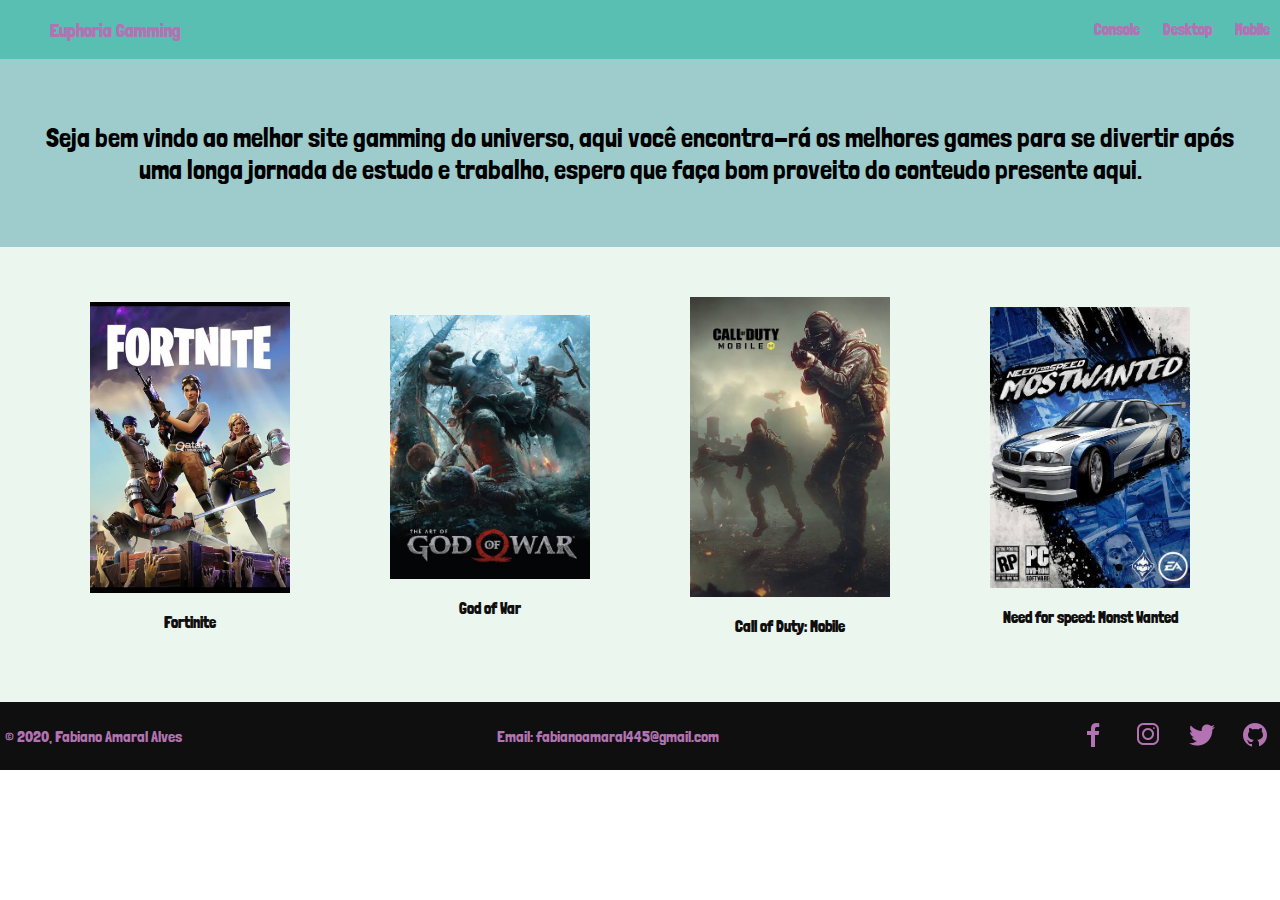
<file: index.html>
<!DOCTYPE html>
<html lang="en">
<head>
    <meta charset="UTF-8">
    <meta name="viewport" content="width=device-width, initial-scale=1.0">
    <link href="https://fonts.googleapis.com/css2?family=Londrina+Solid&display=swap" rel="stylesheet">
    <link rel="stylesheet" href="style/style.css">
    <title>Euphoria Gamming</title>
</head>
<body>
    <div id="cabecalho">
        <h3 id="name-do-site"><a href="index.html">Euphoria Gamming</a></h3>

        
            <ul>
                <li class="item-menu">
                    <a href="console.html">Console</a>
                </li>
                <li class="item-menu">
                    <a href="desktop.html">Desktop</a>
                </li>
                <li class="item-menu">
                    <a href="mobile.html">Mobile</a>
                </li>
            </ul>
        
    </div>

    <div id="descricao">
        <p>
            Seja bem vindo ao melhor site gamming do universo, aqui você encontra-rá os melhores games para se divertir após uma longa jornada de estudo e trabalho, espero que faça bom proveito do conteudo presente aqui.
        </p>
    </div>

    <div class="destaque">
        <div class="card">
            <img src="img/fortnite.jpg" alt="Fortinite">
            <p>Fortinite</p>
        </div>
        <div class="card">
            <img src="img/god_of_war.jpeg" alt="">
            <p>God of War</p>
        </div>
        <div class="card">
            <img src="img/codMobile.jpeg" alt="">
            <p>Call of Duty: Mobile</p>
        </div>
        <div class="card">
            <img src="img/nfs_mw.jpeg" alt="">
            <p>Need for speed: Monst Wanted</p>
        </div>
    </div>
    
    <div id="rodape">
        <p>&copy; 2020, Fabiano Amaral Alves</p>
        <p id="email">Email: fabianoamaral445@gmail.com</p>
        <ul>
            <li>
                <a href="https://www.facebook.com/FaAmarall">
                    <img src="icon/facebook_f_30px.png" alt="">
                </a>
            </li>
            <li>
                <a href="https://www.instagram.com/faahamaral_">
                    <img src="icon/instagram_32px.png" alt="">
                </a>
            </li>
            <li>
                <a href="https://twitter.com/blzfa">
                    <img src="icon/twitter_30px.png" alt="">
                </a>
            </li>
            <li>
                <a href="https://github.com/faamaral">
                    <img src="icon/github_30px.png" alt="">
                </a>
            </li>
        </ul>
    </div>
</body>
</html>
</file>
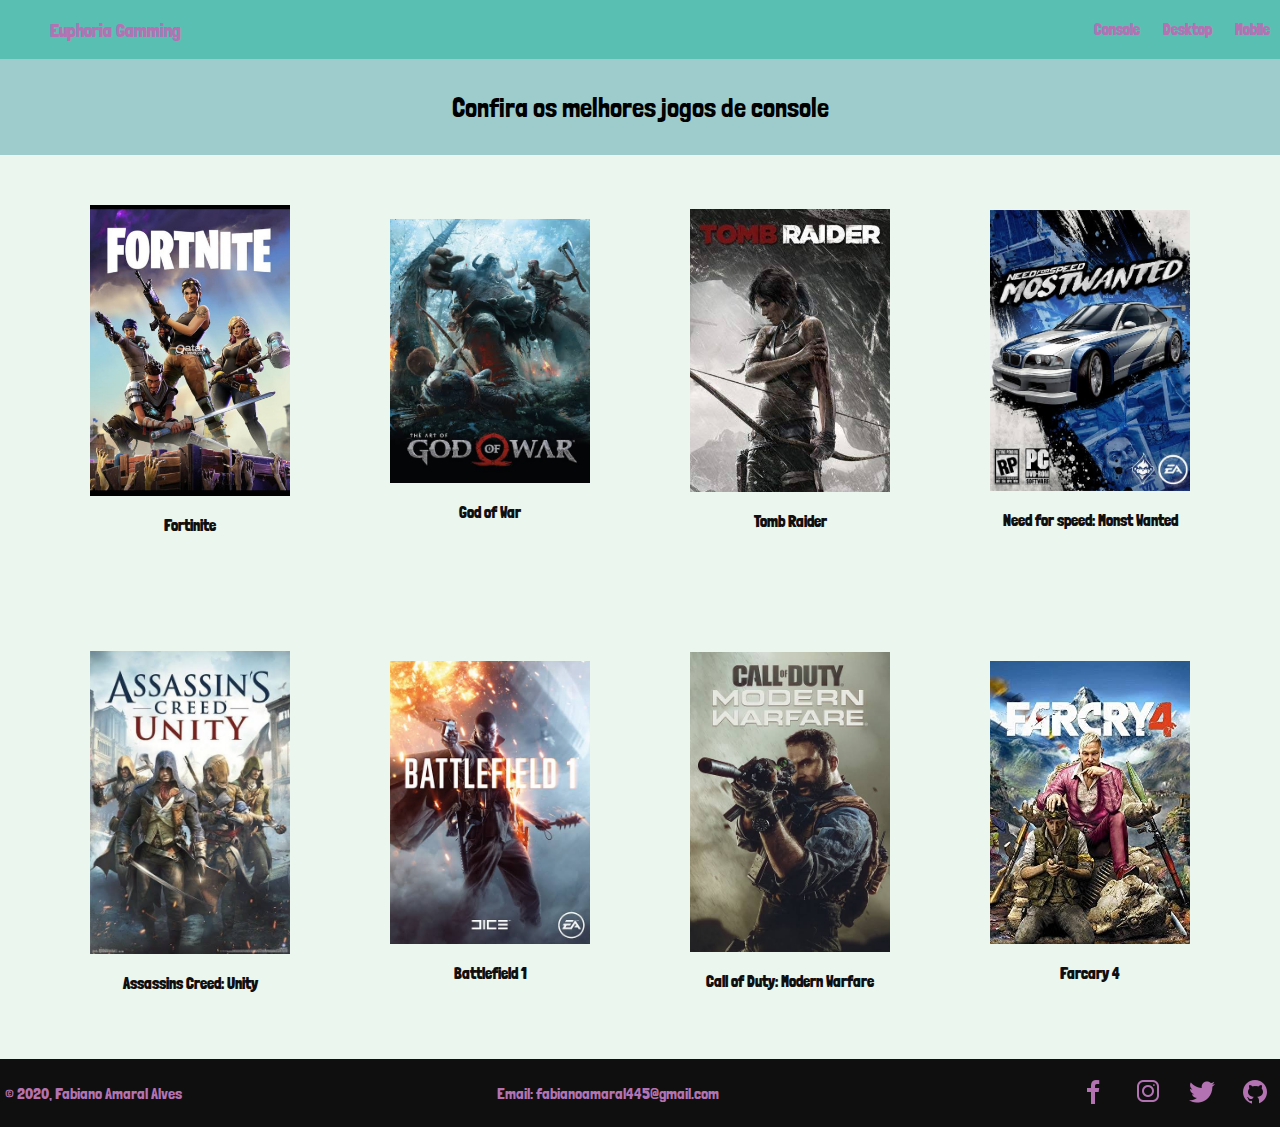
<file: console.html>
<!DOCTYPE html>
<html lang="en">
<head>
    <meta charset="UTF-8">
    <meta name="viewport" content="width=device-width, initial-scale=1.0">
    <link href="https://fonts.googleapis.com/css2?family=Londrina+Solid&display=swap" rel="stylesheet">
    <link rel="stylesheet" href="style/style.css">
    <title>Euphoria Gamming</title>
</head>
<body>
    <div id="cabecalho">
        <h3 id="name-do-site"><a href="index.html">Euphoria Gamming</a></h3>

        
            <ul>
                <li class="item-menu">
                    <a href="console.html">Console</a>
                </li>
                <li class="item-menu">
                    <a href="desktop.html">Desktop</a>
                </li>
                <li class="item-menu">
                    <a href="mobile.html">Mobile</a>
                </li>
            </ul>
        
    </div>

    <div class="description">
        <p>Confira os melhores jogos de console</p>
    </div>

    <div class="destaque">
        <div class="card">
            <img src="img/fortnite.jpg" alt="Fortinite">
            <p>Fortinite</p>
        </div>
        <div class="card">
            <img src="img/god_of_war.jpeg" alt="">
            <p>God of War</p>
        </div>
        <div class="card">
            <img src="img/tomb_raider.jpeg" alt="">
            <p>Tomb Raider</p>
        </div>
        <div class="card">
            <img src="img/nfs_mw.jpeg" alt="">
            <p>Need for speed: Monst Wanted</p>
        </div>
    </div>

    <div class="destaque">
        <div class="card">
            <img src="img/as_cred.jpeg" alt="">
            <p>Assassins Creed: Unity</p>
        </div>
        <div class="card">
            <img src="img/bf1.jpeg" alt="">
            <p>Battlefield 1</p>
        </div>
        <div class="card">
            <img src="img/cod_mw.jpeg" alt="">
            <p>Call of Duty: Modern Warfare</p>
        </div>
        <div class="card">
            <img src="img/farcry4.jpeg" alt="">
            <p>Farcary 4</p>
        </div>
    </div>
    
    <div id="rodape">
        <p>&copy; 2020, Fabiano Amaral Alves</p>
        <p id="email">Email: fabianoamaral445@gmail.com</p>
        <ul>
            <li>
                <a href="https://www.facebook.com/FaAmarall">
                    <img src="icon/facebook_f_30px.png" alt="">
                </a>
            </li>
            <li>
                <a href="https://www.instagram.com/faahamaral_">
                    <img src="icon/instagram_32px.png" alt="">
                </a>
            </li>
            <li>
                <a href="https://twitter.com/blzfa">
                    <img src="icon/twitter_30px.png" alt="">
                </a>
            </li>
            <li>
                <a href="https://github.com/faamaral">
                    <img src="icon/github_30px.png" alt="">
                </a>
            </li>
        </ul>
    </div>
</body>
</html>
</file>
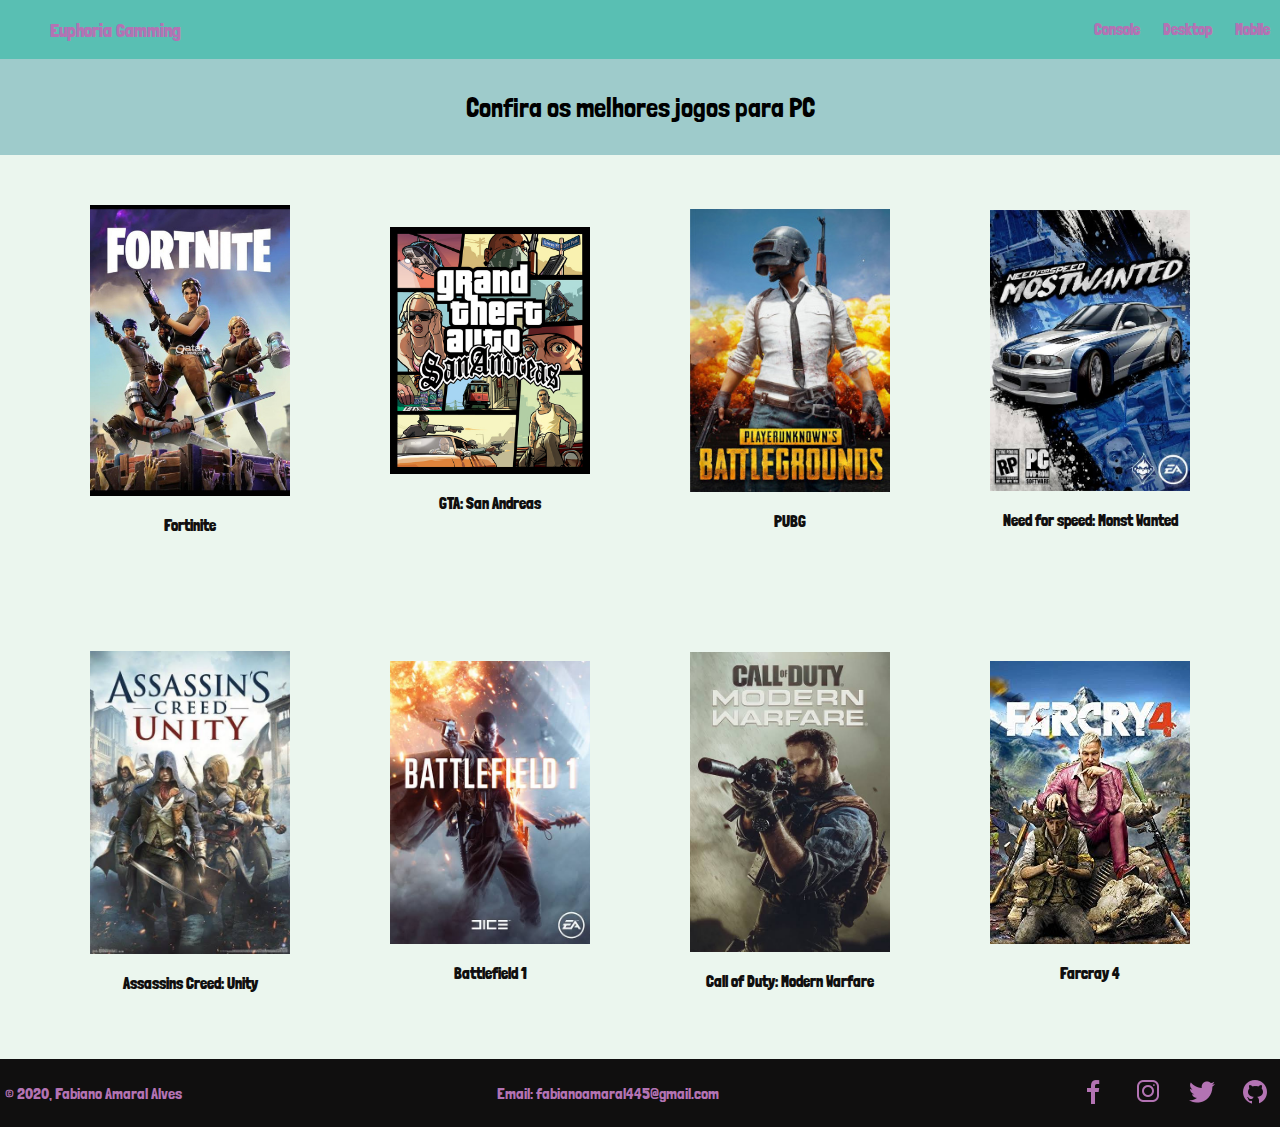
<file: desktop.html>
<!DOCTYPE html>
<html lang="en">
<head>
    <meta charset="UTF-8">
    <meta name="viewport" content="width=device-width, initial-scale=1.0">
    <link href="https://fonts.googleapis.com/css2?family=Londrina+Solid&display=swap" rel="stylesheet">
    <link rel="stylesheet" href="style/style.css">
    <title>Euphoria Gamming</title>
</head>
<body>
    <div id="cabecalho">
        <h3 id="name-do-site"><a href="index.html">Euphoria Gamming</a></h3>

        
            <ul>
                <li class="item-menu">
                    <a href="console.html">Console</a>
                </li>
                <li class="item-menu">
                    <a href="desktop.html">Desktop</a>
                </li>
                <li class="item-menu">
                    <a href="mobile.html">Mobile</a>
                </li>
            </ul>
        
    </div>

    <div class="description">
        <p>Confira os melhores jogos para PC</p>
    </div>

    <div class="destaque">
        <div class="card">
            <img src="img/fortnite.jpg" alt="Fortinite">
            <p>Fortinite</p>
        </div>
        <div class="card">
            <img src="img/gtaSa.jpg" alt="Gta">
            <p>GTA: San Andreas</p>
        </div>
        <div class="card">
            <img src="img/pubg.jpg" alt="Pubg">
            <p>PUBG</p>
        </div>
        <div class="card">
            <img src="img/nfs_mw.jpeg" alt="">
            <p>Need for speed: Monst Wanted</p>
        </div>
    </div>

    <div class="destaque">
        <div class="card">
            <img src="img/as_cred.jpeg" alt="">
            <p>Assassins Creed: Unity</p>
        </div>
        <div class="card">
            <img src="img/bf1.jpeg" alt="e">
            <p>Battlefield 1</p>
        </div>
        <div class="card">
            <img src="img/cod_mw.jpeg" alt="">
            <p>Call of Duty: Modern Warfare</p>
        </div>
        <div class="card">
            <img src="img/farcry4.jpeg" alt="">
            <p>Farcray 4</p>
        </div>
    </div>
    
    <div id="rodape">
        <p>&copy; 2020, Fabiano Amaral Alves</p>
        <p id="email">Email: fabianoamaral445@gmail.com</p>
        <ul>
            <li>
                <a href="https://www.facebook.com/FaAmarall">
                    <img src="icon/facebook_f_30px.png" alt="">
                </a>
            </li>
            <li>
                <a href="https://www.instagram.com/faahamaral_">
                    <img src="icon/instagram_32px.png" alt="">
                </a>
            </li>
            <li>
                <a href="https://twitter.com/blzfa">
                    <img src="icon/twitter_30px.png" alt="">
                </a>
            </li>
            <li>
                <a href="https://github.com/faamaral">
                    <img src="icon/github_30px.png" alt="">
                </a>
            </li>
        </ul>
    </div>
</body>
</html>
</file>
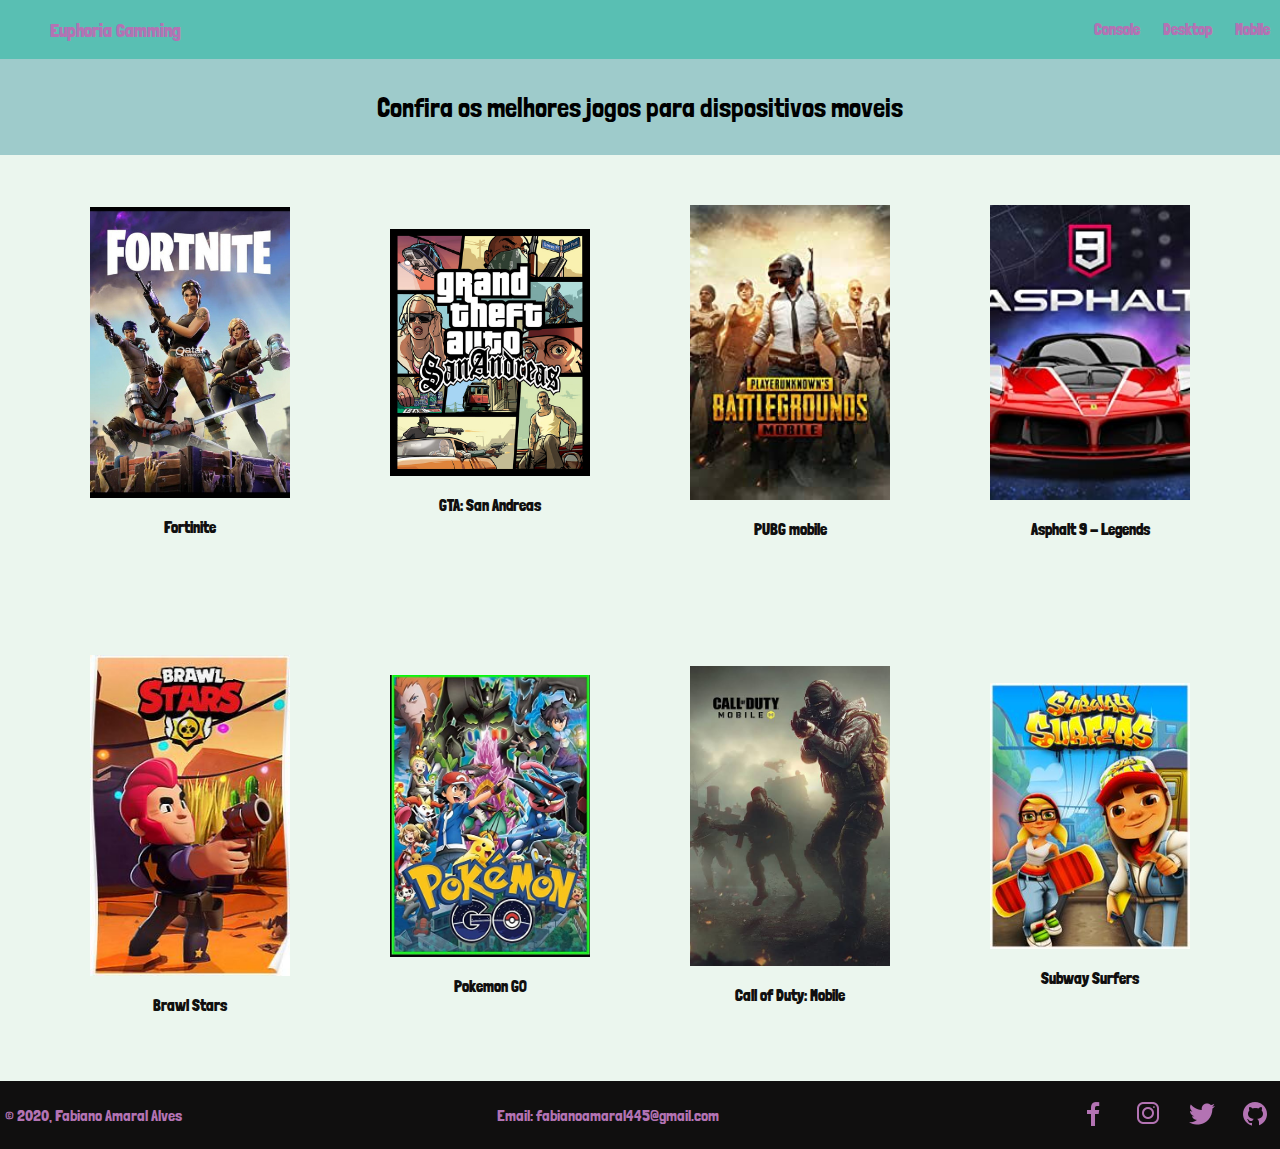
<file: mobile.html>
<!DOCTYPE html>
<html lang="en">
<head>
    <meta charset="UTF-8">
    <meta name="viewport" content="width=device-width, initial-scale=1.0">
    <link href="https://fonts.googleapis.com/css2?family=Londrina+Solid&display=swap" rel="stylesheet">
    <link rel="stylesheet" href="style/style.css">
    <title>Euphoria Gamming</title>
</head>
<body>
    <div id="cabecalho">
        <h3 id="name-do-site"><a href="index.html">Euphoria Gamming</a></h3>

        
            <ul>
                <li class="item-menu">
                    <a href="console.html">Console</a>
                </li>
                <li class="item-menu">
                    <a href="desktop.html">Desktop</a>
                </li>
                <li class="item-menu">
                    <a href="mobile.html">Mobile</a>
                </li>
            </ul>
        
    </div>

    <div class="description">
        <p>Confira os melhores jogos para dispositivos moveis</p>
    </div>

    <div class="destaque">
        <div class="card">
            <img src="img/fortnite.jpg" alt="Fortinite">
            <p>Fortinite</p>
        </div>
        <div class="card">
            <img src="img/gtaSa.jpg" alt="Gta">
            <p>GTA: San Andreas</p>
        </div>
        <div class="card">
            <img src="img/pubg_mobile.jpg" alt="Pubg">
            <p>PUBG mobile</p>
        </div>
        <div class="card">
            <img src="img/asphat9_legends.jpg" alt="">
            <p>Asphalt 9 - Legends</p>
        </div>
    </div>

    <div class="destaque">
        <div class="card">
            <img src="img/brawnStrars.jpg" alt="">
            <p>Brawl Stars</p>
        </div>
        <div class="card">
            <img src="img/pokego.jpg" alt="e">
            <p>Pokemon GO</p>
        </div>
        <div class="card">
            <img src="img/codMobile.jpeg" alt="">
            <p>Call of Duty: Mobile</p>
        </div>
        <div class="card">
            <img src="img/subwayS.jpg" alt="">
            <p>Subway Surfers</p>
        </div>
    </div>
    
    <div id="rodape">
        <p>&copy; 2020, Fabiano Amaral Alves</p>
        <p id="email">Email: fabianoamaral445@gmail.com</p>
        <ul>
            <li>
                <a href="https://www.facebook.com/FaAmarall">
                    <img src="icon/facebook_f_30px.png" alt="">
                </a>
            </li>
            <li>
                <a href="https://www.instagram.com/faahamaral_">
                    <img src="icon/instagram_32px.png" alt="">
                </a>
            </li>
            <li>
                <a href="https://twitter.com/blzfa">
                    <img src="icon/twitter_30px.png" alt="">
                </a>
            </li>
            <li>
                <a href="https://github.com/faamaral">
                    <img src="icon/github_30px.png" alt="">
                </a>
            </li>
        </ul>
    </div>
</body>
</html>
</file>
<file: style/style.css>
body
{
    margin: 0;
    font-family: 'Londrina Solid', cursive;
}

#cabecalho
{
    margin: 0;
    background-color: #59BFB3;
    
    display: flex;
    align-items: center;
    width: 100%;
    justify-content: space-between;
}

#cabecalho h3{
    color: #B373B3;
    margin-left: 50px;
}

#cabecalho h3 a{
    color: #B373B3;
    text-decoration: none;
    font-weight: bold;
}

#cabecalho h3 a:hover{
    color: #100F0F;
}

#cabecalho ul{
    list-style: none;
}

#cabecalho ul li{
    display: inline;
    
}

#cabecalho ul li a{
    display: inline-block;
    padding: 0 10px 0 10px;
    color: #B373B3;
    font-weight: bold;
    text-decoration: none;
}

#cabecalho ul li a:hover{
    color: #100F0F;
}

#descricao
{
    margin: 0;
    display: flex;
    width: 100%;
    background-color: #9ECBCB;
}

#descricao p{
    padding: 35px;
    text-align: center;
    font-size: 27px;
}

.description
{
    margin: 0;
    display: flex;
    width: 100%;
    background-color: #9ECBCB;
    justify-content: center;
}

.description p{
    padding: 5px;
    text-align: center;
    font-size: 27px;
}

.destaque {
    margin: 0;
    background-color: #EBF6EE;
    padding: 50px 0px 50px 0px;
    justify-content: center;
    
    display: flex;
    align-items: center;
    width: 100%;
 
    
}

.destaque .card{
    display: inline-block;
    margin: 0px 50px 0px 50px;
}

.destaque .card img{
    width: 200px;
}

.destaque .card p{
    text-align: center;
    font-weight: bold;
    font-size: 16px;
    color: #100F0F;
}

#rodape{
    margin: 0;
    background-color: #100F0F;
    
    display: flex;
    align-items: center;
    width: 100%;
    justify-content: space-between;   
}

#rodape p{
    color: #B373B3;
    margin-left: 5px;
}

#rodape p #email{
    color: #B373B3;
}

#rodape ul{
    list-style: none;
}

#rodape ul li{
    display: inline;
    
}

#rodape ul li a{
    display: inline-block;
    padding: 0 10px 0 10px;
    text-decoration: none;
}
</file>
